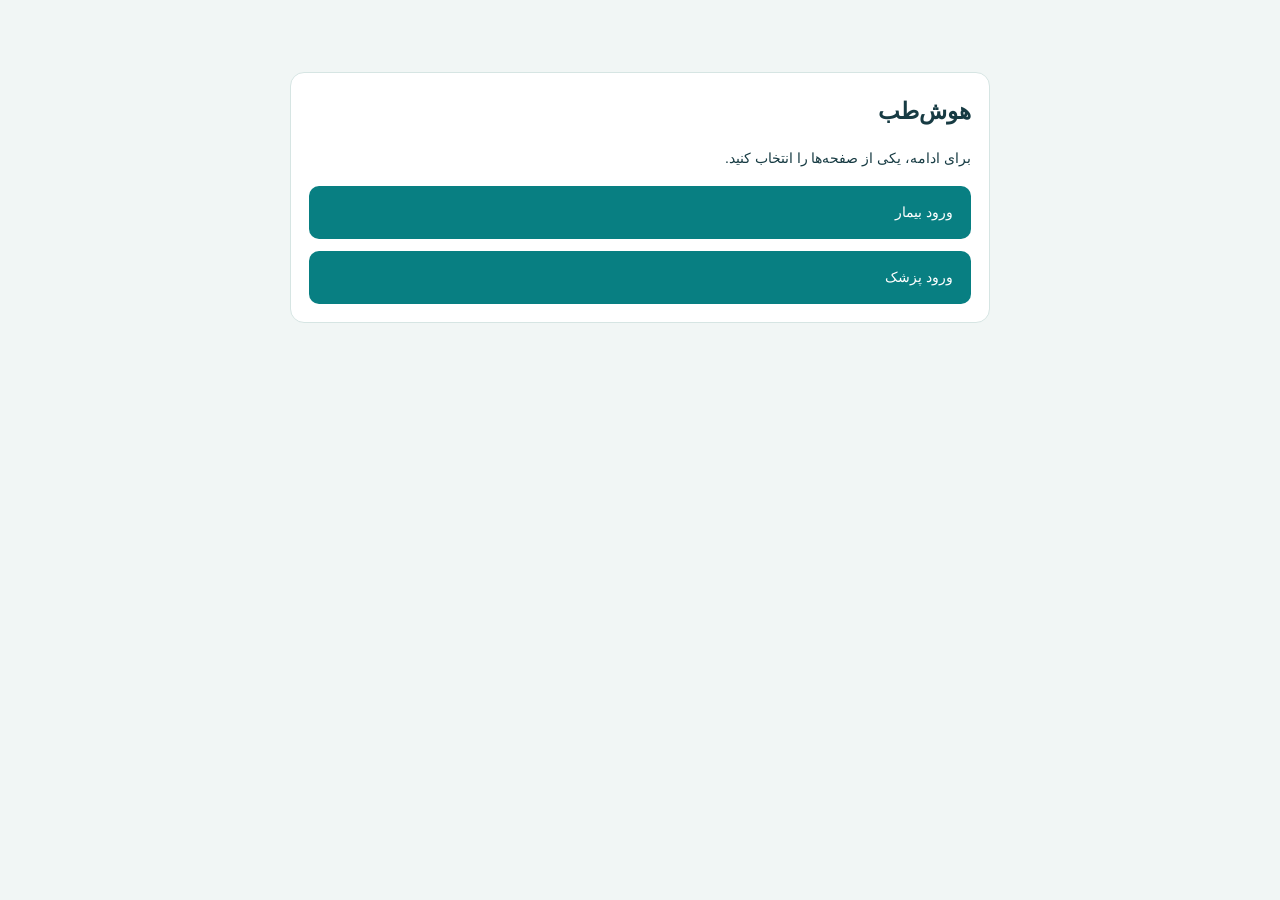
<file: index.html>
<!doctype html>
<html lang="fa" dir="rtl">
<head>
  <meta charset="utf-8">
  <meta name="viewport" content="width=device-width, initial-scale=1">
  <title>هوش‌طب</title>
  <link rel="stylesheet" href="./static/css/shared.css">
  <style>
    main { max-width: 700px; margin: 8vh auto; padding: 20px; }
    .links { display: grid; gap: 12px; }
    .links a { display: block; padding: 14px 18px; border-radius: 10px; background: #087f82; color: white; text-decoration: none; }
  </style>
</head>
<body>
  <main class="card">
    <h1>هوش‌طب</h1>
    <p>برای ادامه، یکی از صفحه‌ها را انتخاب کنید.</p>
    <nav class="links" aria-label="صفحه‌ها">
      <a href="./patient_chat.html">ورود بیمار</a>
      <a href="./doctor_panel.html">ورود پزشک</a>
    </nav>
  </main>
</body>
</html>
</file>
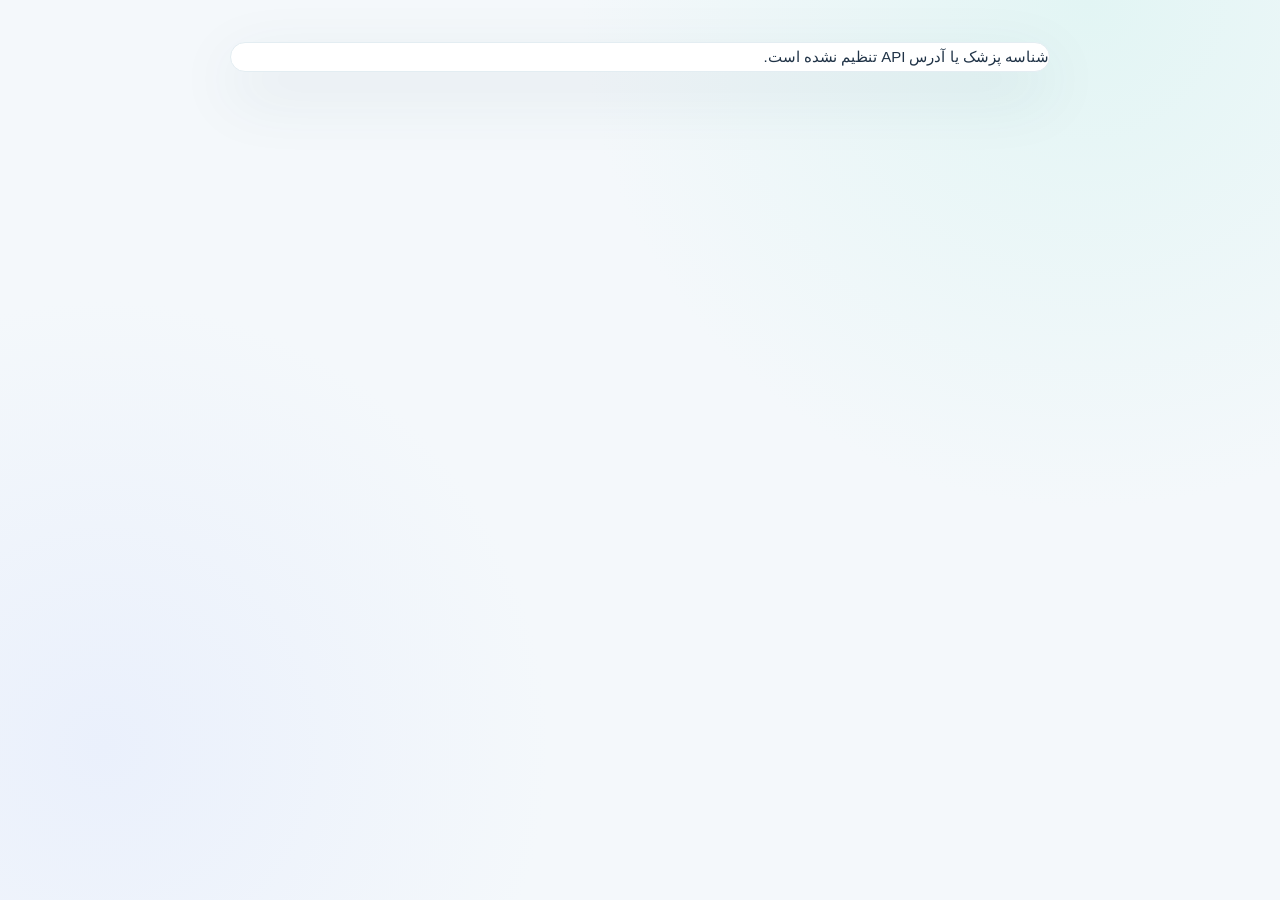
<file: doctor_profile.html>
<!DOCTYPE html>
<html dir="rtl" lang="fa">
<head>
  <meta charset="UTF-8">
  <meta name="viewport" content="width=device-width, initial-scale=1.0">
  <title>پروفایل پزشک | هوش‌طب</title>

  <!-- فونت وزیرمتن -->
  <!--
  <link rel="preconnect" href="https://cdn.jsdelivr.net" crossorigin>
  <link href="https://cdn.jsdelivr.net/gh/rastikerdar/vazirmatn@v33.003/Vazirmatn-font-face.css" rel="stylesheet">
  -->
  <link rel="stylesheet" href="https://hooshteb.ir/linkfiles/Vazirmatn-font-face.css">
  
  <link rel="stylesheet" href="./static/css/doctor_profile.css">
</head>
<body>
  <main class="profile-card">
    <!-- هدر -->
    <header class="profile-header">
      <div class="avatar-wrap">
        <img
          class="avatar"
          src="" id="doctorPhoto"
          alt="پروفایل پزشک"
        >
      </div>

      <div class="profile-heading">
        <h1 class="profile-name" data-doctor-field="fullname"></h1>
      </div>
      <div class="profile-specialty-wrap">
        
          <span class="profile-specialty" data-doctor-field="specialty"></span>
        
      </div>
    </header>

    <!-- بدنه -->
    <section class="profile-body">

      <!-- ===== بخش خدمات (بالا) ===== -->
      <section class="svc-section">
        <div class="svc-grid">

          <!-- خدمت ۱: داخل مطب -->
          <div class="svc-card">

            <div class="svc-card-top">
              <div class="svc-card-info">
                <h3 class="svc-card-title">خدمات هوشمند داخل مطب</h3>
                <p class="svc-card-desc">
                  قبل از ورود به اتاق پزشک شرح حال خود را کامل ثبت کنید
                </p>
              </div>

              <a class="svc-btn svc-btn-doctor svc-btn-small"
                href="./doctor_panel.html"
                target="_blank"
                rel="noopener noreferrer">
                داشبورد ویزیت پزشک
              </a>
            </div>

            <a class="svc-btn svc-btn-patient svc-btn-large"
              id="patientPageLink" href="./patient_chat.html"
              target="_blank"
              rel="noopener noreferrer">
              درج شرح حال در مطب
            </a>

          </div>


          <!-- خدمت ۲: مشاوره -->
          <div class="svc-card">

            <div class="svc-card-top">
              <div class="svc-card-info">
                <h3 class="svc-card-title">خدمات مشاوره هوشمند</h3>
                <p class="svc-card-desc">
                  مشاوره آنلاین، پاسخ به سوالات و پیگیری درمان
                </p>
              </div>

              <a class="svc-btn svc-btn-doctor svc-btn-small"
                href="./doctor_panel.html"
                target="_blank"
                rel="noopener noreferrer">
                داشبورد مشاوره پزشک
              </a>
            </div>

            <a class="svc-btn svc-btn-patient svc-btn-large"
              href="./patient_chat.html"
              target="_blank"
              rel="noopener noreferrer">
              ثبت شرح حال‌های روزانه
            </a>

          </div>

        </div>
      </section>
      <!-- ===== پایان بخش خدمات ===== -->

      <!-- ===== اطلاعات پزشک (پایین) ===== -->
      <div class="section-label">اطلاعات پزشک</div>

      <div class="info-grid">
        <!-- تلفن همراه -->
        
          <div class="info-item">
            <div class="info-icon">📱</div>
            <div class="info-text">
              <div class="info-label">تلفن همراه</div>
              <div class="info-value">
                <a data-doctor-link="phonenumber" href="#" data-doctor-field="phonenumber"></a>
              </div>
            </div>
          </div>
        

        <!-- تلفن مطب -->
        
          <div class="info-item">
            <div class="info-icon">☎️</div>
            <div class="info-text">
              <div class="info-label">تلفن مطب</div>
              <div class="info-value">
                <a data-doctor-link="officephone" href="#" data-doctor-field="officephone"></a>
              </div>
            </div>
          </div>
        

        <!-- ایمیل -->
        
          <div class="info-item">
            <div class="info-icon">✉️</div>
            <div class="info-text">
              <div class="info-label">ایمیل</div>
              <div class="info-value">
                <a data-doctor-link="email" href="#" data-doctor-field="email"></a>
              </div>
            </div>
          </div>
        

        <!-- شناسه پزشک -->
        
          <div class="info-item">
            <div class="info-icon">🆔</div>
            <div class="info-text">
              <div class="info-label">شناسه پزشک</div>
              <div class="info-value" data-doctor-field="pezeshk_id"></div>
            </div>
          </div>
        
      </div>

      <!-- توضیحات کلینیک -->
      
        <div class="clinic-desc">
          <div class="info-label">درباره مطب / خدمات</div>
          <p data-doctor-field="clinic_desc"></p>
        </div>
      

      <!-- آدرس -->
      
        <div class="address-box">
          <div class="info-icon">📍</div>
          <div class="info-text">
            <div class="info-label">آدرس مطب</div>
            <div class="info-value" data-doctor-field="address"></div>
          </div>
        </div>
      
      <!-- ===== پایان اطلاعات پزشک ===== -->

    </section>

    <!-- فوتر -->
    <footer class="profile-footer">
      سامانه <strong>هوش‌طب</strong> — پروفایل اختصاصی پزشک
    </footer>
  </main>
  
  <script defer src="./static/js/config.js"></script>
  <script defer src="./static/js/doctor_profile.js"></script>
</body>
</html>
</file>
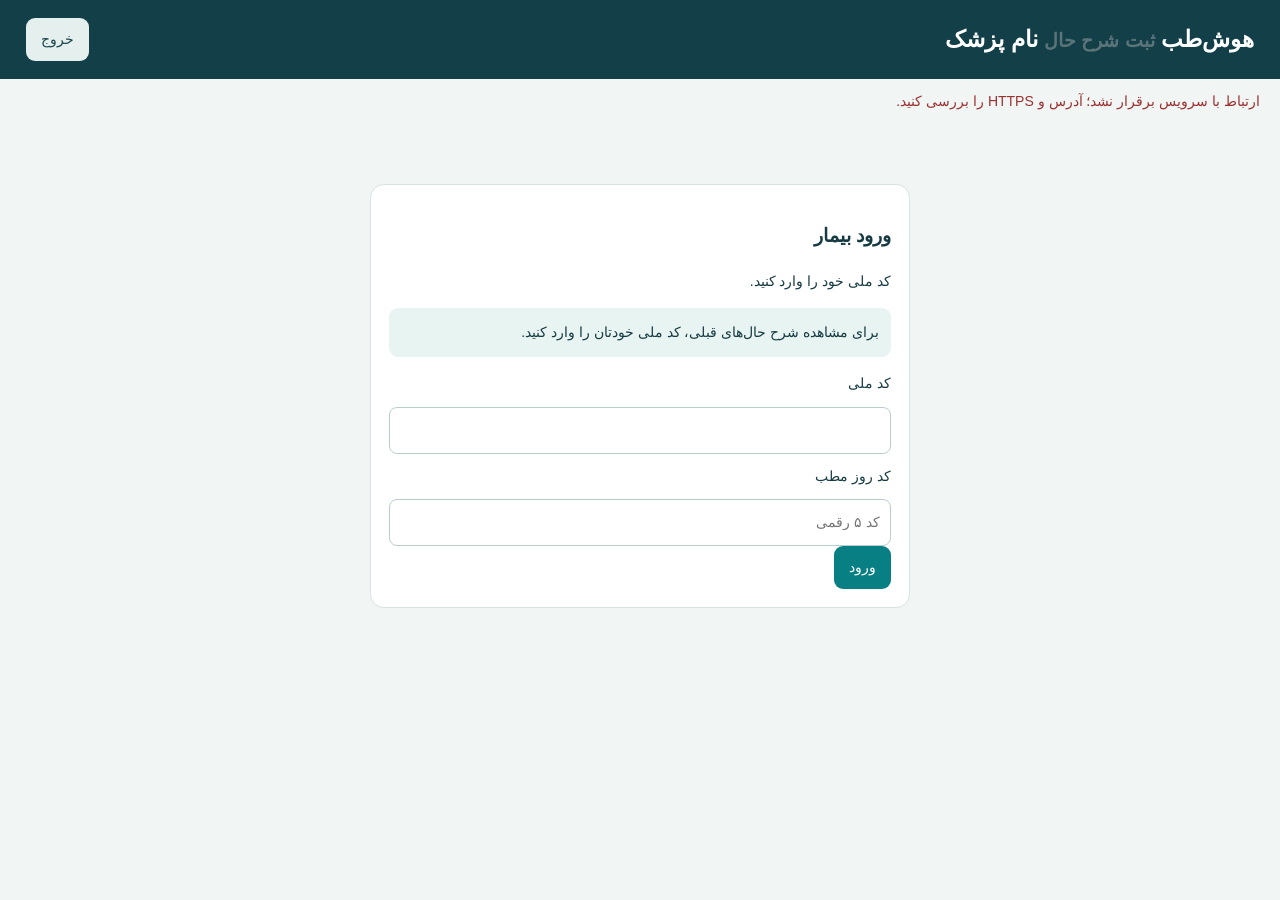
<file: patient_chat.html>
<!doctype html>
<html lang="fa" dir="rtl">
<head>
  
  <meta charset="utf-8">

  <link rel="stylesheet" href="./static/css/shared.css">
  <script defer src="./static/js/config.js"></script>
  <script defer src="./static/js/shared.js"></script>

  
  <script defer src="./static/js/questionnaire-schema.js"></script>
  <script defer src="./static/js/patient.js"></script>
</head>

<body>
  <header>
    <h1>
      هوش‌طب
      <small class="header-caption">ثبت شرح حال</small>
      نام پزشک
      <small id="doctorName" class="header-caption"></small>
    </h1>

    <button class="secondary" onclick="patientLogout()">
      خروج
    </button>
  </header>

  <div
    id="status"
    class="status"
    role="status"
    aria-live="polite"
  ></div>

  <main>
    <!-- ورود بیمار -->
    <section id="login" class="card login">
      <h2>ورود بیمار</h2>

      <p>
        کد ملی خود را وارد کنید.
      </p>

      <p class="notice">
        برای مشاهده شرح حال‌های قبلی، کد ملی خودتان را وارد کنید.
      </p>

      <label for="nationalId">کد ملی</label>
      <input
        id="nationalId"
        inputmode="numeric"
        maxlength="10"
        autocomplete="off"
      >

      <label for="entryCode">کد روز مطب</label>
      <input
        id="entryCode"
        type="password"
        inputmode="numeric"
        maxlength="5"
        autocomplete="off"
        placeholder="کد ۵ رقمی"
      >

      <button onclick="loginPatient()">
        ورود
      </button>
    </section>

    <!-- مشخصات بیمار جدید -->
    <section id="registration" class="card login" hidden>
      <h2>ثبت مشخصات بیمار جدید</h2>

      <label for="registerNationalId">کد ملی</label>
      <input id="registerNationalId" readonly>

      <label for="registerName">نام و نام خانوادگی</label>
      <input
        id="registerName"
        maxlength="120"
        autocomplete="name"
      >

      <label for="registerMobile">شماره موبایل</label>
      <input
        id="registerMobile"
        type="text"
        maxlength="11"
        inputmode="numeric"
        autocomplete="tel"
        pattern="[0-9]*"
        oninput="this.value = this.value.replace(/[^0-9]/g, '')"
      >

      <button onclick="registerPatient()">
        ثبت و ورود به فرم بیمار
      </button>
    </section>

    <!-- فرم اصلی بیمار -->
    <section id="app" hidden>
      <p class="notice">
        از زمان انتظار در مطب برای ثبت شرح حال دقیق خود استفاده کنید.
        شرح حال کامل‌تر، به پزشک کمک می‌کند ویزیتی مؤثرتر و باکیفیت‌تر
        داشته باشد.
      </p>

      <section class="card">
        <h2 id="title">شرح حال بیمار</h2>

        <div
          id="conversation"
          class="conversation"
          aria-live="polite"
        ></div>

        <!-- کادر و دکمه ثبت همیشه در فرم بیمار باقی می‌مانند -->
        <div id="composer" class="compose">
          <label for="message">
            شرح حال امروز — در هر روز فقط یک‌بار می‌توانید شرح حال ثبت کنید.
          </label>

          <textarea
            id="message"
            maxlength="1500"
            placeholder="علت مراجعه و علائم خود را بنویسید…"
          ></textarea>

          <fieldset id="questionControls" class="voice-controls" disabled><legend>شرح حال انتخابی</legend><button type="button" onclick="openQ()">باز کردن فرم پرسش‌نامه</button><p id="questionStatus" role="status"></p></fieldset>
          <fieldset id="voiceControls" class="voice-controls" disabled>
            <legend>نوشتن با گفتار</legend>
            <div class="voice-buttons">
              <button id="startSpeechButton" type="button" class="secondary" onclick="startDictation()">🎙 نوشتن با گفتار</button>
              
            </div>
          </fieldset>
          <p id="speechStatus" role="status" aria-live="polite"></p>
          <p id="speechPreview" aria-live="off"></p>
          <p class="muted">دریافت گفتار در صفحه‌ای جدا باز می‌شود؛ پس از انتقال متن، آن را بررسی و ثبت کنید.</p>

          <div class="compose-actions">
            <button id="sendMessageButton" onclick="send()">
              ثبت پیام
            </button>
            <span id="submitProcessing" role="status" aria-live="polite">
              <span class="spinner" aria-hidden="true"></span>
              در حال پردازش...
            </span>
          </div>
        </div>

        <p id="closed" class="notice" hidden>
          شرح حال امروز ثبت شده است؛ از روز بعد می‌توانید شرح حال
          جدید ارسال کنید، حتی اگر پزشک هنوز پاسخ ویزیت قبلی را
          ثبت نکرده باشد.
        </p>
      </section>
    </section>
  </main>
<dialog id="qWindow" aria-label="پرسش‌نامه شرح حال" style="position:fixed;inset:0;width:100%;height:100%;max-width:none;max-height:none;padding:0;margin:0;border:0"><iframe id="qFrame" title="پرسش‌نامه شرح حال" sandbox="allow-scripts" style="display:block;width:100%;height:100%;border:0"></iframe></dialog>

  
</body>
</html>
</file>
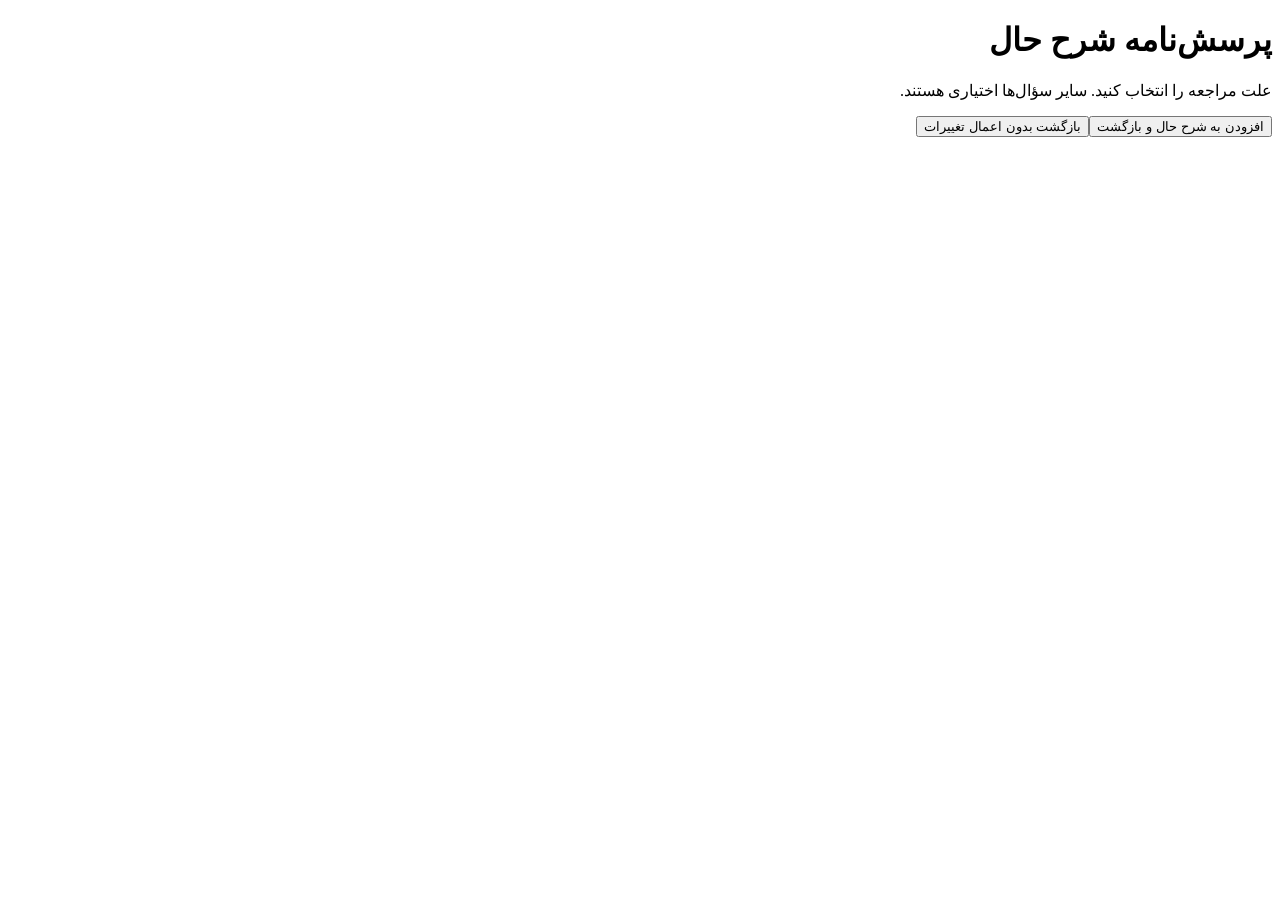
<file: patient_questionnaire.html>
<!doctype html><html lang="fa" dir="rtl"><head><meta charset="utf-8"><meta name="viewport" content="width=device-width,initial-scale=1"><title>پرسش‌نامه شرح حال</title>
  <script defer src="./static/js/questionnaire.js"></script>
</head><body><main><h1>پرسش‌نامه شرح حال</h1><p>علت مراجعه را انتخاب کنید. سایر سؤال‌ها اختیاری هستند.</p>
<section><div id="items"></div><footer><div id="status" role="status"></div><button type="button" id="apply">افزودن به شرح حال و بازگشت</button><button type="button" id="cancel">بازگشت بدون اعمال تغییرات</button></footer></section></main>
</body></html>
</file>
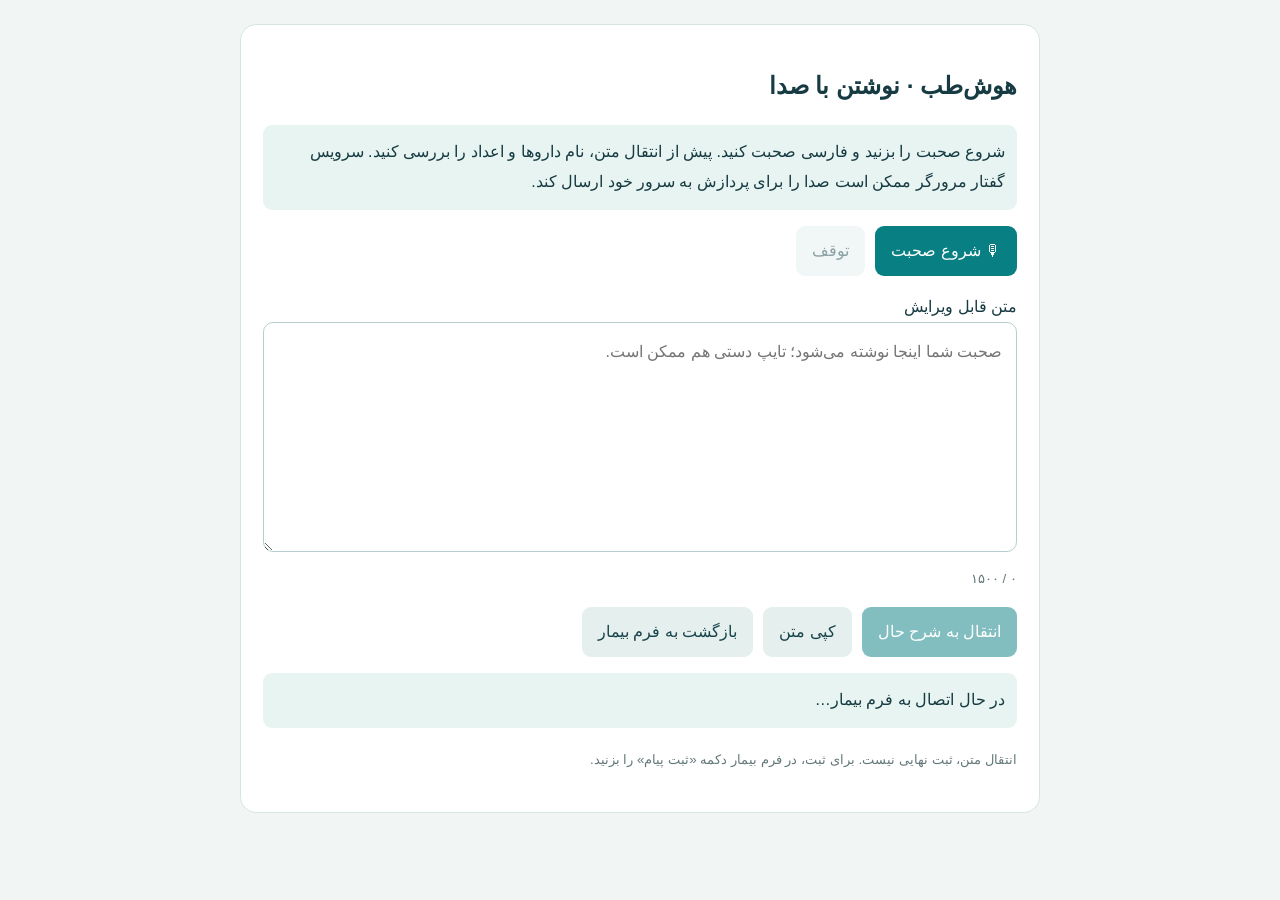
<file: voice.html>
<!doctype html>
<html lang="fa" dir="rtl">
<head>
<meta charset="utf-8"><meta name="viewport" content="width=device-width,initial-scale=1">
<meta name="referrer" content="no-referrer">
<title>نوشتن شرح حال با صدا | هوش‌طب</title>
<style>
*{box-sizing:border-box}body{margin:0;background:#f1f6f5;color:#173b43;font:16px/1.9 Tahoma,Arial,sans-serif}main{max-width:800px;margin:24px auto;padding:22px;background:white;border:1px solid #d6e5e3;border-radius:16px}h1{font-size:24px}button,textarea{font:inherit}textarea{width:100%;min-height:230px;padding:14px;border:1px solid #b8cece;border-radius:10px;resize:vertical}button{background:#087f82;color:white;border:0;border-radius:9px;padding:10px 16px;cursor:pointer}button.secondary{background:#e4efee;color:#19444b}button:disabled{opacity:.5;cursor:default}.row{display:flex;gap:10px;flex-wrap:wrap;margin:14px 0}.notice{background:#e7f4f1;padding:12px;border-radius:9px}#status{font-weight:700;color:#075e64;white-space:pre-wrap}#interim{color:#637779;white-space:pre-wrap}small{color:#637779}@media(max-width:600px){main{margin:0;border-radius:0;padding:16px}}
</style>
</head><body><main>
<h1>هوش‌طب · نوشتن با صدا</h1>
<p class="notice">شروع صحبت را بزنید و فارسی صحبت کنید. پیش از انتقال متن، نام داروها و اعداد را بررسی کنید. سرویس گفتار مرورگر ممکن است صدا را برای پردازش به سرور خود ارسال کند.</p>
<div class="row"><button id="start" type="button">🎙 شروع صحبت</button><button id="stop" class="secondary" type="button" disabled>توقف</button></div>
<p id="status" role="status" aria-live="polite"></p><p id="interim"></p>
<label for="text">متن قابل ویرایش</label><textarea id="text" maxlength="1500" placeholder="صحبت شما اینجا نوشته می‌شود؛ تایپ دستی هم ممکن است."></textarea>
<small id="count">۰ / ۱۵۰۰</small>
<div class="row"><button id="transfer" type="button" disabled>انتقال به شرح حال</button><button id="copy" type="button" class="secondary">کپی متن</button><button id="back" type="button" class="secondary">بازگشت به فرم بیمار</button></div>
<p id="connection" class="notice">در حال اتصال به فرم بیمار…</p>
<p><small>انتقال متن، ثبت نهایی نیست. برای ثبت، در فرم بیمار دکمه «ثبت پیام» را بزنید.</small></p>
</main><script>
'use strict';
const $ = id => document.getElementById(id);
const request = new URLSearchParams(location.hash.slice(1)).get('request');
const hostWindow = window.opener;
let hostOrigin = '', transferred = false, sending = false;
const Engine = window.SpeechRecognition || window.webkitSpeechRecognition;
let recognition = null, stopping = false, stopTimer, ackTimer;
function allowedOrigin(origin) {
  return origin === 'https://script.google.com' || origin === 'https://script.googleusercontent.com' ||
    /^https:\/\/[a-z0-9-]+-script\.googleusercontent\.com$/.test(origin);
}
function update() {
  $('start').disabled = !Engine || !!recognition || transferred || sending;
  $('stop').disabled = !recognition || stopping;
  $('transfer').disabled = !hostOrigin || !!recognition || transferred || sending || !$('text').value.trim();
  $('text').readOnly = transferred || sending;
  $('count').textContent = $('text').value.length.toLocaleString('fa-IR') + ' / ۱۵۰۰';
}
function ready() {
  // The initial wildcard message contains only a random request ID, never patient text.
  if (hostWindow && request && !hostOrigin) hostWindow.postMessage({type:'HT_VOICE_READY',request:request}, '*');
}
const readyTimer = setInterval(ready, 700);
ready();
setTimeout(() => {
  clearInterval(readyTimer);
  if (!hostOrigin) $('connection').textContent = 'اتصال خودکار به فرم برقرار نشد؛ متن را کپی کنید و در کادر شرح حال بچسبانید.';
}, 15000);
window.addEventListener('message', event => {
  if (event.source !== hostWindow || !allowedOrigin(event.origin)) return;
  const data = event.data;
  if (!data || data.request !== request || !request) return;
  if (data.type === 'HT_VOICE_INIT') {
    hostOrigin = event.origin; clearInterval(readyTimer);
    $('connection').textContent = 'به فرم بیمار متصل است. پس از اتمام صحبت، متن را منتقل کنید.'; update();
  } else if (data.type === 'HT_VOICE_ACK' && hostOrigin === event.origin && sending) {
    clearTimeout(ackTimer); sending = false;
    transferred = data.ok === true;
    $('connection').textContent = String(data.message || ''); update();
  }
});
function abortSpeech() {
  const previous = recognition; recognition = null; stopping = false;
  clearTimeout(stopTimer); $('interim').textContent = '';
  if (previous) {try {previous.abort();} catch(error) {}}
  update();
}
function stopSpeech() {
  if (!recognition || stopping) return;
  stopping = true; update(); $('status').textContent = 'در حال توقف…';
  try {recognition.stop();} catch(error) {abortSpeech();}
  stopTimer = setTimeout(() => {abortSpeech();$('status').textContent='دریافت صدا متوقف شد؛ متن نهایی را بررسی کنید.';}, 4000);
}
$('start').onclick = () => {
  if (!Engine || recognition || transferred || sending) return;
  if ($('text').value.length >= 1500) {$('status').textContent='سقف متن تکمیل شده است؛ ابتدا آن را کوتاه‌تر کنید.';return;}
  let r;
  try {r = new Engine();} catch(error) {$('status').textContent='راه‌اندازی گفتار ممکن نیست؛ از تایپ استفاده کنید.';return;}
  recognition = r; stopping = false; const seen = new Set(); let limit = false;
  r.lang='fa-IR';r.continuous=true;r.interimResults=true;r.maxAlternatives=1;
  $('status').textContent='اگر مرورگر اجازه میکروفن خواست، تأیید کنید.';update();
  r.onstart=()=>{if(recognition===r)$('status').textContent='میکروفن روشن است؛ فارسی صحبت کنید.';};
  r.onresult=event=>{
    if(recognition!==r)return;
    const interim=[];
    for(let i=0;i<event.results.length;i++){
      const result=event.results[i], text=String(result[0].transcript||'').trim();
      if(!result.isFinal){interim.push(text);continue;}
      if(seen.has(i))continue;seen.add(i);if(!text)continue;
      const input=$('text'), addition=(input.value&&!/\s$/.test(input.value)?' ':'')+text;
      const available=Math.max(0,1500-input.value.length);
      input.value+=addition.slice(0,available);update();
      if(addition.length>=available){limit=true;stopSpeech();$('status').textContent='سقف ۱۵۰۰ کاراکتر تکمیل شد؛ ادامه گفتار اضافه نمی‌شود.';break;}
    }
    $('interim').textContent=interim.join(' ');
  };
  r.onerror=event=>{
    if(recognition!==r)return;
    const messages={'not-allowed':'اجازه میکروفن داده نشده است؛ مجوز میکروفن همین سایت را در مرورگر بررسی کنید.','service-not-allowed':'سرویس گفتار در دسترس نیست.','network':'ارتباط سرویس گفتار قطع شد؛ متن قبلی حفظ شده است.','audio-capture':'میکروفن در دسترس نیست.','no-speech':'صدایی دریافت نشد؛ دوباره شروع کنید.','language-not-supported':'تشخیص فارسی در این مرورگر پشتیبانی نمی‌شود.','aborted':'دریافت صدا متوقف شد.'};
    abortSpeech();$('status').textContent=messages[event.error]||'تبدیل صدا ناموفق بود؛ از تایپ یا میکروفن صفحه‌کلید استفاده کنید.';
  };
  r.onend=()=>{if(recognition!==r)return;recognition=null;stopping=false;clearTimeout(stopTimer);$('interim').textContent='';if(!limit)$('status').textContent='دریافت صدا متوقف شد؛ متن را بررسی و منتقل کنید.';update();};
  try{r.start();}catch(error){abortSpeech();$('status').textContent='شروع میکروفن ممکن نشد؛ مجوز مرورگر را بررسی کنید.';}
};
$('stop').onclick=stopSpeech;
$('text').addEventListener('input',update);
$('transfer').onclick=()=>{
  if(!hostOrigin||recognition||sending||transferred||!$('text').value.trim())return;
  sending=true;update();$('connection').textContent='در حال انتقال متن…';
  hostWindow.postMessage({type:'HT_VOICE_TEXT',request:request,text:$('text').value.trim()},hostOrigin);
  ackTimer=setTimeout(()=>{sending=false;update();$('connection').textContent='تأیید انتقال دریافت نشد؛ به فرم بیمار نگاه کنید. اگر متن اضافه نشده، انتقال را دوباره بزنید یا متن را کپی کنید.';},6000);
};
$('copy').onclick=async()=>{
  try{await navigator.clipboard.writeText($('text').value);$('connection').textContent='متن کپی شد؛ در کادر شرح حال بیمار بچسبانید.';}
  catch(error){$('text').focus();$('text').select();$('connection').textContent='متن را با گزینه کپی مرورگر کپی کنید.';}
};
$('back').onclick=()=>{abortSpeech();if(!transferred&&$('text').value.trim()&&!confirm('متن هنوز منتقل نشده است. صفحه بسته شود؟'))return;if(hostWindow){try{hostWindow.focus();}catch(error){}}window.close();};
window.addEventListener('pagehide',abortSpeech);
document.addEventListener('visibilitychange',()=>{if(document.hidden){abortSpeech();$('status').textContent='دریافت صدا متوقف شد؛ برای ادامه دوباره شروع صحبت را بزنید.';}});
if(!Engine)$('status').textContent='این مرورگر تشخیص گفتار ندارد؛ از تایپ یا میکروفن صفحه‌کلید استفاده کنید.';
update();
</script></body></html>
</file>
<file: static/css/shared.css>
:root{font-family:Tahoma,Arial,sans-serif;color:#173b43;background:#f1f6f5;font-size:14px;line-height:1.8}*{box-sizing:border-box}body{margin:0}header{background:#123f48;color:white;padding:18px 26px;display:flex;justify-content:space-between;align-items:center}h1{font-size:23px;margin:0}h2{font-size:19px}h3{font-size:16px}button,input,textarea,select{font:inherit}button{cursor:pointer;border:0;border-radius:9px;padding:9px 15px;background:#087f82;color:white}button.secondary{background:#e4efee;color:#19444b}button:disabled{opacity:.5;cursor:wait}input,textarea,select{width:100%;padding:10px;border:1px solid #b8cece;border-radius:8px;background:white;color:#173b43}textarea{min-height:95px;resize:vertical}label{display:block;margin:10px 0}main{padding:20px;max-width:1600px;margin:auto}.card{background:white;border:1px solid #d6e5e3;border-radius:14px;padding:18px;margin-bottom:14px}.login{max-width:540px;margin:40px auto}.notice{background:#e7f4f1;padding:12px;border-radius:9px}.muted,small{color:#5b7479}.row{display:flex;gap:8px;align-items:center;flex-wrap:wrap}.row>*{flex:1}.message{white-space:pre-wrap;padding:13px 16px;background:#f1f6f6;border-radius:14px;margin:10px 0;max-width:92%;overflow-wrap:anywhere}.message.patient{background:#d9f0eb;margin-left:0;margin-right:auto}.message.assistant{margin-left:auto}.message small{display:block;font-size:11px}.sessionButton{width:100%;text-align:right;margin:5px 0;background:#edf5f4;color:#244c53}.sessionButton.active{border:2px solid #087f82}.status{padding:10px 20px;min-height:44px;color:#9b3232;white-space:pre-wrap}.timeline details{border-right:3px solid #27999a;padding:12px;background:white;border-radius:9px;margin:12px 0}.timeline summary{cursor:pointer;font-weight:bold}.summary{background:#fff8df;padding:12px;border-radius:8px;white-space:pre-wrap;overflow-wrap:anywhere}.med{border:1px solid #c8dcda;border-radius:9px;padding:12px;margin:12px 0}.hidden,[hidden]{display:none!important}pre{white-space:pre-wrap;overflow-wrap:anywhere}dialog{border:0;border-radius:14px;max-width:650px;width:90%;max-height:85vh;overflow:auto}dialog::backdrop{background:#102f3b88}button:focus-visible,input:focus-visible,textarea:focus-visible{outline:3px solid #e7b65c;outline-offset:2}
</file>
<file: static/css/doctor_profile.css>
:root {
      color-scheme: light;
      --bg: #f4f8fb;
      --bg-soft: #eaf4f6;
      --card: #ffffff;
      --card-2: #ffffff;
      --text: #203347;
      --muted: #697e8f;
      --border: #e0eaf0;
      --border-soft: #edf3f6;
      --accent: #087f87;
      --accent-2: #0a9aa0;
      --accent-soft: #e4f5f3;
      --accent-text: #087a80;
      --gold: #ba863c;
      --gold-soft: #fcf3e5;
      --shadow-sm: 0 4px 16px rgba(31, 72, 91, .045);
      --shadow-md: 0 22px 65px rgba(40, 76, 93, .105);
      --radius: 26px;
      --radius-sm: 17px;
    }
    * { box-sizing: border-box; margin: 0; padding: 0; }
    html { scroll-behavior: smooth; }
    body {
      min-height: 100vh;
      font-family: "Vazirmatn", Tahoma, "Segoe UI", sans-serif;
      color: var(--text);
      background: radial-gradient(circle at 85% 0%, #e2f5f4 0, transparent 36%),
                  radial-gradient(circle at 8% 83%, #eaf0fc 0, transparent 32%), var(--bg);
      display: flex;
      align-items: flex-start;
      justify-content: center;
      padding: 42px 20px;
      line-height: 1.85;
      font-size: 15px;
      -webkit-font-smoothing: antialiased;
    }
    a { -webkit-tap-highlight-color: transparent; }
    a:focus-visible { outline: 3px solid #88d4d2; outline-offset: 3px; }
    .profile-card {
      width: 100%; max-width: 820px; background: var(--card);
      border: 1px solid #e3edf2; border-radius: var(--radius);
      box-shadow: var(--shadow-md); overflow: hidden;
      animation: rise .45s ease both;
    }
    @keyframes rise { from { opacity: 0; transform: translateY(12px); } to { opacity: 1; transform: translateY(0); } }
    .profile-header {
      position: relative; isolation: isolate; text-align: right;
      display: grid; grid-template-columns: minmax(0, 1fr) minmax(0, 1.4fr) minmax(0, 1fr); align-items: center; gap: 12px;
      padding: 10px 22px; min-height: 0;
      background: linear-gradient(135deg, #eefaf9 0%, #f7fcff 58%, #eaf2fc 100%);
      border-bottom: 1px solid #dcebee; overflow: hidden;
    }
    .profile-header::before {
      content: ""; position: absolute; z-index: -1;
      width: 300px; height: 300px; border: 1px solid rgba(8,127,135,.12);
      border-radius: 50%; top: -205px; right: -90px;
      box-shadow: 0 0 0 42px rgba(8,127,135,.025), 0 0 0 85px rgba(8,127,135,.018);
    }
    .profile-header::after {
      content: ""; position: absolute; z-index: -1;
      width: 210px; height: 210px; border-radius: 50%;
      background: radial-gradient(circle, rgba(8,127,135,.08), transparent 70%);
      bottom: -115px; left: -65px;
    }
    .avatar-wrap { position: relative; width: 70px; height: 70px; margin: 0; justify-self: start; }
    .avatar, .avatar-fallback {
      display: block; width: 70px; height: 70px; border-radius: 50%;
      object-fit: cover; border: 3px solid #fff;
      box-shadow: 0 8px 24px rgba(42,110,126,.13);
      background: #dff3f3;
    }
    .avatar-fallback {
      display: flex; align-items: center; justify-content: center;
      font-weight: 800; font-size: 25px; color: var(--accent);
      background: linear-gradient(145deg, #e8f8f5, #d8edf4);
    }
    .profile-name { font-size: clamp(1.18rem, 3.5vw, 1.55rem); font-weight: 900; color: #193b49; letter-spacing: -.35px; margin-bottom: 0; line-height: 1.5; text-align: center; overflow-wrap: anywhere; }
    .profile-heading { min-width: 0; text-align: center; }
    .profile-specialty-wrap { min-width: 0; justify-self: end; text-align: left; }
    .profile-specialty {
      display: inline-block; max-width: 100%; padding: 5px 14px; overflow-wrap: anywhere; border-radius: 999px;
      background: #fff; color: var(--accent-text); border: 1px solid #c8e9e6;
      font-size: .86rem; font-weight: 700; box-shadow: 0 2px 8px rgba(8,127,135,.04);
    }
    .profile-body { position: relative; margin-top: 0; padding: 22px 29px 32px; }
    .svc-section {
      background: #fff; border: 1px solid var(--border);
      border-radius: 21px; padding: 27px 24px 24px;
      box-shadow: 0 12px 28px rgba(31,72,91,.065); margin-bottom: 29px;
    }
    .svc-grid { display: grid; grid-template-columns: repeat(2, minmax(0, 1fr)); gap: 16px; }
    .svc-card {
      display: flex; flex-direction: column;
      border: 1px solid #e1edf0; background: linear-gradient(180deg, #f9fcfd, #fff);
      border-radius: 17px; padding: 23px 19px 19px;
      transition: border-color .2s, box-shadow .2s, transform .2s;
    }
    .svc-card:hover { border-color: #a9dcd9; transform: translateY(-2px); box-shadow: 0 10px 24px rgba(44,99,113,.09); }
    .svc-card-title { color: #244553; font-size: 1.06rem; font-weight: 900; text-align: center; margin-bottom: 6px; }
    .svc-card-desc { color: var(--muted); font-size: .85rem; line-height: 1.85; text-align: center; margin-bottom: 21px; flex: 1; }
    .svc-actions { display: grid; grid-template-columns: 1fr 1fr; gap: 10px; }
    .svc-btn {
      display: inline-flex; align-items: center; justify-content: center;
      min-height: 104px; padding: 24px 12px; border-radius: 15px;
      font-family: inherit; font-size: 1.22rem; font-weight: 850;
      border: 1px solid transparent; text-decoration: none; cursor: pointer;
      transition: transform .18s, background .18s, box-shadow .18s;
    }
    .svc-btn:active { transform: scale(.97); }
    .svc-btn-patient { color: #fff; background: #087f87; box-shadow: 0 4px 11px rgba(8,127,135,.16); }
    .svc-btn-patient:hover { background: #056d75; box-shadow: 0 7px 14px rgba(8,127,135,.2); }
    .svc-btn-doctor { color: #17616b; background: #eaf6f6; border-color: #cce8e7; }
    .svc-btn-doctor:hover { background: #d8f0ef; }
    .section-label { display: flex; align-items: center; gap: 13px; color: #35586a; font-size: .9rem; font-weight: 850; margin: 0 0 17px; }
    .section-label::before, .section-label::after { content: ""; flex: 1; height: 1px; background: #e4ecef; }
    .info-grid { display: grid; grid-template-columns: repeat(2, minmax(0, 1fr)); gap: 13px; margin-bottom: 18px; }
    .info-item, .address-box {
      display: flex; align-items: flex-start; gap: 13px;
      background: #fff; border: 1px solid var(--border);
      border-radius: 15px; padding: 16px 17px; min-width: 0;
      transition: border-color .18s, box-shadow .18s;
    }
    .info-item:hover, .address-box:hover { border-color: #c6e3e3; box-shadow: var(--shadow-sm); }
    .info-icon {
      flex-shrink: 0; width: 43px; height: 43px; border-radius: 12px;
      background: #eaf7f6; border: 1px solid #d9eeec;
      display: flex; justify-content: center; align-items: center;
      color: var(--accent); font-size: 19px;
    }
    .info-text { flex: 1; min-width: 0; }
    .info-label { color: var(--muted); font-size: .78rem; font-weight: 650; margin-bottom: 2px; }
    .info-value { color: #274455; font-size: .96rem; font-weight: 760; overflow-wrap: anywhere; }
    .info-value a { color: #087f87; text-decoration: none; direction: ltr; unicode-bidi: plaintext; }
    .info-value a:hover { text-decoration: underline; }
    .clinic-desc { border: 1px solid #dcece9; background: #f5fbfa; padding: 19px 22px; border-radius: 15px; margin-bottom: 18px; }
    .clinic-desc .info-label { color: #087f87; font-size: .86rem; font-weight: 850; margin-bottom: 6px; }
    .clinic-desc p { color: #425b6b; font-size: .92rem; line-height: 1.95; white-space: pre-line; }
    .address-box .info-icon { background: #fff6e9; border-color: #f5e7d0; color: #ba863c; }
    .profile-footer { text-align: center; padding: 20px; background: #f9fbfc; border-top: 1px solid #e5edf1; color: #8293a0; font-size: .79rem; }
    .profile-footer strong { color: #087f87; }
    @media (max-width: 640px) {
      body { padding: 14px 10px; font-size: 14px; }
      .profile-card { border-radius: 19px; }
      .profile-header { padding: 8px 12px; gap: 7px; min-height: 0; grid-template-columns: minmax(0, 1fr) minmax(0, 1.4fr) minmax(0, 1fr); }
      .avatar-wrap, .avatar, .avatar-fallback { width: 62px; height: 62px; }
      .avatar-fallback { font-size: 23px; }
      .profile-name { font-size: clamp(.86rem, 3.5vw, 1.14rem); }
      .profile-specialty { font-size: clamp(.66rem, 2.8vw, .78rem); padding: 3px 7px; }
      .profile-body { padding: 16px 15px 23px; margin-top: 0; }
      .svc-section { padding: 21px 15px; margin-bottom: 25px; }
      .svc-grid { grid-template-columns: 1fr; gap: 12px; }
      .svc-card { padding: 18px 16px; }
      .svc-card-desc { margin-bottom: 15px; }
      .svc-btn { min-height: 104px; font-size: 1.18rem; }
      .info-grid { grid-template-columns: 1fr; gap: 10px; }
      .info-item { padding: 13px 14px; }
      .clinic-desc { padding: 16px 17px; }
    }
    @media (max-width: 350px) {
      .svc-actions { grid-template-columns: repeat(2, minmax(0, 1fr)); gap: 7px; }
      .svc-btn { padding: 20px 5px; font-size: 1.05rem; }
      .profile-body { padding-left: 10px; padding-right: 10px; }
    }
    @media (prefers-reduced-motion: reduce) {
      *, *::before, *::after { animation: none !important; transition: none !important; scroll-behavior: auto !important; }
    }
/* ===== باکس مشاوره هوشمند ===== */
.svc-card--consult {
      align-items: center;
      text-align: center;
      padding: 20px 18px;   /* مثل .svc-card */
      background:
        radial-gradient(circle at 0% 0%, rgba(16,185,129,.16) 0%, transparent 55%),
        radial-gradient(circle at 100% 100%, rgba(212,175,55,.12) 0%, transparent 55%),
        linear-gradient(180deg, #121a23 0%, #0e141b 100%);
      border-color: rgba(16,185,129,.32);
      position: relative;
      overflow: hidden;
    }
    .svc-card--consult::before {
      content: "";
      position: absolute;
      inset: 0;
      background: linear-gradient(135deg, rgba(16,185,129,.06), transparent 40%, rgba(212,175,55,.05));
      pointer-events: none;
    }

    .svc-consult-title {
      font-size: 1.25rem !important;
      color: #ffffff;
      margin-bottom: 20px !important;
      letter-spacing: -.2px;
      position: relative;
      z-index: 1;
    }

    .svc-actions--single {
      grid-template-columns: 1fr;
      max-width: 420px;
      width: 100%;
      margin: 0 auto;
      position: relative;
      z-index: 1;
    }

    .svc-btn-lg {
      padding: 20px 24px;
      font-size: 1.05rem;
      min-height: 62px;
      border-radius: 14px;
    }

    .svc-btn-primary {
      background: linear-gradient(135deg, #10b981 0%, #059669 55%, #d4af37 100%);
      color: #ffffff;
      border-color: transparent;
      box-shadow: 0 10px 28px rgba(16,185,129,.38);
      font-weight: 800;
    }
    .svc-btn-primary:hover {
      background: linear-gradient(135deg, #34d399 0%, #10b981 55%, #e5c158 100%);
      box-shadow: 0 14px 36px rgba(16,185,129,.55);
      transform: translateY(-1px);
    }

    @media (max-width: 640px) {
      .svc-card--consult { padding: 22px 16px; }
      .svc-consult-title { font-size: 1.12rem !important; }
      .svc-btn-lg { padding: 18px 20px; font-size: 1rem; min-height: 56px; }
    }
/* ===== چیدمان جدید کارت خدمات ===== */

.svc-card {
  justify-content: space-between;
  gap: 20px;
}

.svc-card-top {
  display: flex;
  align-items: center;
  justify-content: space-between;
  gap: 12px;
  width: 100%;
}

.svc-card-info {
  flex: 1;
  min-width: 0;
  text-align: right;
}

.svc-card-title {
  text-align: right;
  margin-bottom: 5px;
}

.svc-card-desc {
  text-align: right;
  margin-bottom: 0;
}

/* دکمه داشبورد پزشک */
.svc-btn-small {
  flex-shrink: 0;
  min-height: 42px;
  padding: 8px 13px;
  font-size: .82rem;
  border-radius: 11px;
  white-space: nowrap;
}

/* دکمه بزرگ بیمار */
.svc-btn-large {
  width: 100%;
  min-height: 78px;
  padding: 18px 15px;
  font-size: 1.25rem;
  border-radius: 14px;
  text-align: center;
}

/* نمایش موبایل */
@media (max-width: 640px) {

  .svc-card {
    gap: 17px;
  }

  .svc-card-top {
    gap: 8px;
  }

  .svc-card-title {
    font-size: .98rem;
  }

  .svc-card-desc {
    font-size: .79rem;
    line-height: 1.7;
  }

  .svc-btn-small {
    min-height: 40px;
    padding: 7px 9px;
    font-size: .73rem;
  }

  .svc-btn-large {
    min-height: 75px;
    font-size: 1.2rem;
  }
}
</file>
